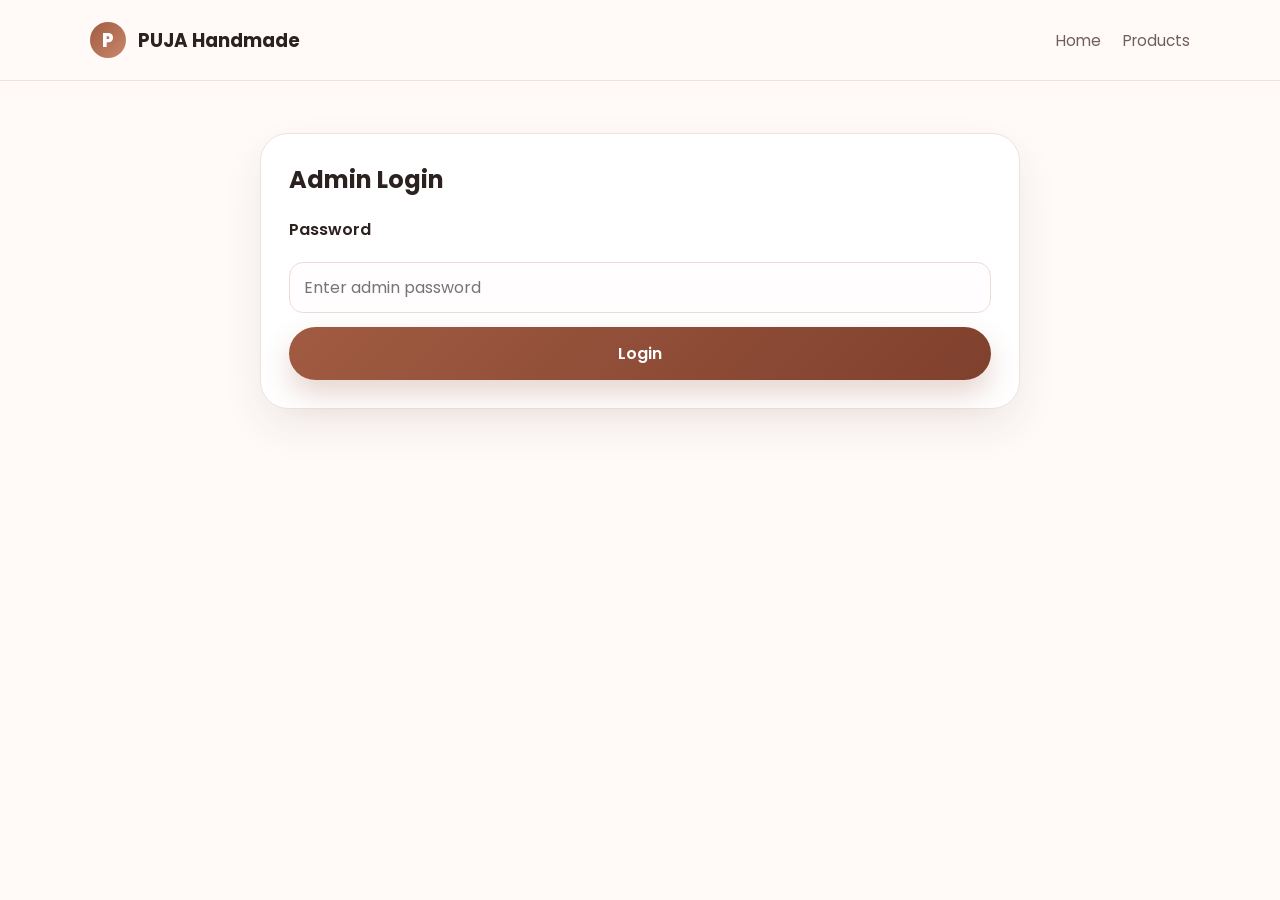
<file: admin.html>
<!DOCTYPE html>
<html lang="en">
  <head>
    <meta charset="UTF-8" />
    <meta name="viewport" content="width=device-width, initial-scale=1.0" />
    <title>Admin | PUJA Handmade</title>
    <link rel="preconnect" href="https://fonts.googleapis.com" />
    <link rel="preconnect" href="https://fonts.gstatic.com" crossorigin />
    <link
      href="https://fonts.googleapis.com/css2?family=Poppins:wght@400;500;600;700;800&display=swap"
      rel="stylesheet"
    />
    <link rel="stylesheet" href="styles.css" />
  </head>
  <body class="admin-page">
    <header class="site-header admin-header">
      <div class="container nav-wrap">
        <div class="brand">
          <span class="brand-mark">P</span>
          <span>PUJA Handmade</span>
        </div>
        <nav class="main-nav">
          <a href="index.html">Home</a>
          <a href="index.html#products">Products</a>
          <a href="#" id="logoutBtn" class="hidden">Logout</a>
        </nav>
      </div>
    </header>

    <main class="container admin-main">
      <section class="login-box" id="loginBox">
        <h2>Admin Login</h2>
        <form id="adminLoginForm">
          <label for="adminPassword">Password</label>
          <input
            type="password"
            id="adminPassword"
            name="adminPassword"
            placeholder="Enter admin password"
            required
          />
          <button type="submit" class="btn btn-primary full-width">Login</button>
        </form>
      </section>

      <section id="adminPanel" class="hidden admin-panel">
        <div class="admin-topbar">
          <h2>Manage products</h2>
          <button id="logoutBtnSecondary" class="btn btn-secondary">Logout</button>
        </div>

        <form id="productForm" class="product-form">
          <div class="form-grid">
            <div>
              <label for="productName">Product name</label>
              <input type="text" id="productName" required />
            </div>
            <div>
              <label for="productCategory">Category</label>
              <input type="text" id="productCategory" placeholder="e.g. Home decor" required />
            </div>
            <div>
              <label for="productPrice">Price</label>
              <input type="number" id="productPrice" min="0" step="0.01" required />
            </div>
            <div class="full-width">
              <label for="productDescription">Description</label>
              <textarea id="productDescription" rows="4" required></textarea>
            </div>
            <div class="full-width">
              <label for="productImage">Product image</label>
              <input type="file" id="productImage" accept="image/*" />
            </div>
          </div>
          <button type="submit" class="btn btn-primary">Add product</button>
        </form>

        <div class="admin-list-wrap">
          <h3>Current products</h3>
          <div id="adminProductsList" class="admin-products-list"></div>
        </div>
      </section>
    </main>

    <script src="script.js"></script>
  </body>
</html>
</file>
<file: styles.css>
:root {
  --bg: #fffaf7;
  --panel: #ffffff;
  --primary: #a15b42;
  --primary-dark: #7f402d;
  --accent: #f5d2bd;
  --text: #2b211f;
  --muted: #6f5e5b;
  --border: #f0e2d9;
  --shadow: 0 18px 40px rgba(52, 30, 22, 0.08);
}

* {
  box-sizing: border-box;
}

html {
  scroll-behavior: smooth;
}

body {
  margin: 0;
  font-family: 'Poppins', sans-serif;
  background: var(--bg);
  color: var(--text);
}

a {
  text-decoration: none;
  color: inherit;
}

img {
  width: 100%;
  display: block;
}

.container {
  width: min(1100px, calc(100% - 32px));
  margin: 0 auto;
}

.site-header {
  position: sticky;
  top: 0;
  z-index: 10;
  background: rgba(255, 250, 247, 0.94);
  backdrop-filter: blur(10px);
  border-bottom: 1px solid var(--border);
}

.nav-wrap {
  display: flex;
  justify-content: space-between;
  align-items: center;
  min-height: 80px;
}

.brand {
  display: flex;
  align-items: center;
  gap: 12px;
  font-size: 1.15rem;
  font-weight: 700;
}

.brand-mark {
  width: 36px;
  height: 36px;
  border-radius: 50%;
  display: grid;
  place-items: center;
  background: linear-gradient(135deg, var(--primary), #c9876a);
  color: white;
  font-weight: 800;
}

.main-nav {
  display: flex;
  align-items: center;
  gap: 22px;
  color: var(--muted);
  font-size: 0.95rem;
}

.hero {
  padding: 72px 0 48px;
}

.hero-content {
  display: grid;
  grid-template-columns: 1.1fr 0.9fr;
  column-gap: 42px;
  align-items: center;
}

.eyebrow {
  display: inline-block;
  letter-spacing: 0.12em;
  text-transform: uppercase;
  font-size: 0.72rem;
  font-weight: 700;
  color: var(--primary-dark);
  background: rgba(161, 91, 66, 0.08);
  padding: 8px 14px;
  border-radius: 999px;
}

.eyebrow.accent {
  background: rgba(245, 210, 189, 0.5);
}

.hero-text h1 {
  margin: 18px 0 18px;
  font-size: clamp(2.5rem, 5vw, 4.5rem);
  line-height: 1.08;
}

.hero-text p {
  margin: 0;
  max-width: 560px;
  color: var(--muted);
  line-height: 1.8;
  font-size: 1.04rem;
}

.hero-actions {
  margin-top: 24px;
  display: flex;
  flex-wrap: wrap;
  gap: 14px;
}

.btn {
  border: none;
  padding: 14px 22px;
  border-radius: 999px;
  font: inherit;
  cursor: pointer;
  font-weight: 600;
  transition: transform 0.2s ease, box-shadow 0.2s ease;
}

.btn:hover {
  transform: translateY(-1px);
}

.btn-primary {
  background: linear-gradient(135deg, var(--primary), var(--primary-dark));
  color: white;
  box-shadow: 0 14px 28px rgba(161, 91, 66, 0.25);
}

.btn-secondary {
  background: white;
  color: var(--primary-dark);
  border: 1px solid var(--border);
}

.hero-card {
  background: var(--panel);
  border-radius: 28px;
  overflow: hidden;
  box-shadow: var(--shadow);
  border: 1px solid var(--border);
}

.hero-card img {
  height: 520px;
  object-fit: cover;
}

.features {
  display: grid;
  grid-template-columns: repeat(3, minmax(0, 1fr));
  gap: 18px;
  padding: 18px 0 12px;
}

.feature-item {
  background: white;
  border: 1px solid var(--border);
  border-radius: 22px;
  padding: 22px 18px;
  display: flex;
  align-items: center;
  gap: 14px;
  box-shadow: 0 10px 24px rgba(0, 0, 0, 0.02);
}

.feature-item span {
  width: 30px;
  height: 30px;
  border-radius: 50%;
  display: grid;
  place-items: center;
  background: rgba(161, 91, 66, 0.1);
  color: var(--primary-dark);
  font-weight: 700;
}

.feature-item h3 {
  margin: 0;
  font-size: 1rem;
}

.products-section,
.about,
.contact {
  padding: 80px 0;
}

.section-head {
  margin-bottom: 26px;
}

.section-head h2,
.about-content h2,
.contact-box h2 {
  margin: 16px 0 0;
  font-size: clamp(2rem, 4vw, 2.8rem);
}

.products-grid {
  display: grid;
  grid-template-columns: repeat(3, minmax(0, 1fr));
  gap: 24px;
}

.product-card {
  background: white;
  border: 1px solid var(--border);
  border-radius: 24px;
  overflow: hidden;
  box-shadow: 0 12px 26px rgba(0, 0, 0, 0.03);
}

.product-card img {
  height: 260px;
  object-fit: cover;
}

.product-body {
  padding: 18px;
}

.product-meta {
  display: flex;
  justify-content: space-between;
  align-items: center;
  gap: 12px;
  margin-bottom: 8px;
}

.product-meta span {
  color: var(--primary-dark);
  font-size: 0.8rem;
  font-weight: 600;
  background: rgba(161, 91, 66, 0.08);
  padding: 6px 10px;
  border-radius: 999px;
}

.product-card h3 {
  margin: 0 0 10px;
  font-size: 1.35rem;
}

.product-card p {
  margin: 0 0 18px;
  color: var(--muted);
  line-height: 1.7;
  min-height: 72px;
}

.product-footer {
  display: flex;
  justify-content: space-between;
  align-items: center;
  gap: 12px;
}

.product-price {
  font-weight: 800;
  font-size: 1.15rem;
}

.about-grid {
  display: grid;
  grid-template-columns: 0.95fr 1.05fr;
  gap: 26px;
  align-items: center;
}

.about-image img {
  border-radius: 26px;
  box-shadow: var(--shadow);
  height: 520px;
  object-fit: cover;
}

.about-content p {
  color: var(--muted);
  line-height: 1.8;
  font-size: 1.02rem;
}

.contact-box {
  background: linear-gradient(135deg, #fff3ed, #fffaf7);
  border: 1px solid var(--border);
  border-radius: 28px;
  padding: 32px;
  display: flex;
  justify-content: space-between;
  align-items: center;
  gap: 18px;
  box-shadow: var(--shadow);
}

.contact-details {
  text-align: right;
  color: var(--muted);
  line-height: 1.9;
}

.site-footer {
  padding: 30px 0 40px;
}

.footer-wrap {
  font-size: 0.95rem;
  color: var(--muted);
  border-top: 1px solid var(--border);
  padding-top: 18px;
}

.admin-page {
  background: #fffaf8;
}

.admin-main {
  padding: 52px 0 88px;
}

.login-box,
.admin-panel {
  max-width: 760px;
  margin: 0 auto;
  background: white;
  border: 1px solid var(--border);
  border-radius: 28px;
  box-shadow: var(--shadow);
  padding: 28px;
}

.login-box h2,
.admin-panel h2,
.admin-panel h3 {
  margin-top: 0;
}

#adminLoginForm {
  display: grid;
  gap: 14px;
}

label {
  display: block;
  font-weight: 600;
  margin-bottom: 6px;
}

input,
textarea {
  width: 100%;
  border: 1px solid #ebddd5;
  border-radius: 14px;
  padding: 12px 14px;
  font: inherit;
  resize: vertical;
  background: #fffdfd;
}

.full-width {
  width: 100%;
}

.admin-header {
  position: sticky;
}

.hidden {
  display: none !important;
}

.admin-topbar {
  display: flex;
  justify-content: space-between;
  align-items: center;
  gap: 20px;
  margin-bottom: 20px;
}

.product-form {
  margin-bottom: 28px;
}

.form-grid {
  display: grid;
  grid-template-columns: repeat(2, minmax(0, 1fr));
  gap: 18px;
}

.full-width {
  grid-column: 1 / -1;
}

.admin-products-list {
  display: grid;
  gap: 12px;
}

.admin-product-row {
  display: flex;
  justify-content: space-between;
  align-items: center;
  gap: 16px;
  padding: 16px 18px;
  border: 1px solid var(--border);
  border-radius: 16px;
  background: #fff9f6;
}

.admin-product-row h4 {
  margin: 0 0 4px;
  font-size: 1.03rem;
}

.admin-product-row p {
  margin: 0;
  color: var(--muted);
  font-size: 0.92rem;
}

.delete-btn {
  border: none;
  background: #f7e5e2;
  color: var(--primary-dark);
  border-radius: 999px;
  font: inherit;
  font-weight: 600;
  padding: 9px 14px;
  cursor: pointer;
}

@media (max-width: 820px) {
  .hero-content,
  .about-grid,
  .contact-box,
  .products-grid,
  .features,
  .form-grid {
    grid-template-columns: 1fr;
  }

  .main-nav {
    gap: 10px;
    font-size: 0.8rem;
  }

  .hero-card img,
  .about-image img {
    height: 340px;
  }

  .contact-box {
    flex-direction: column;
    align-items: flex-start;
  }

  .contact-details {
    text-align: left;
  }
}
</file>
